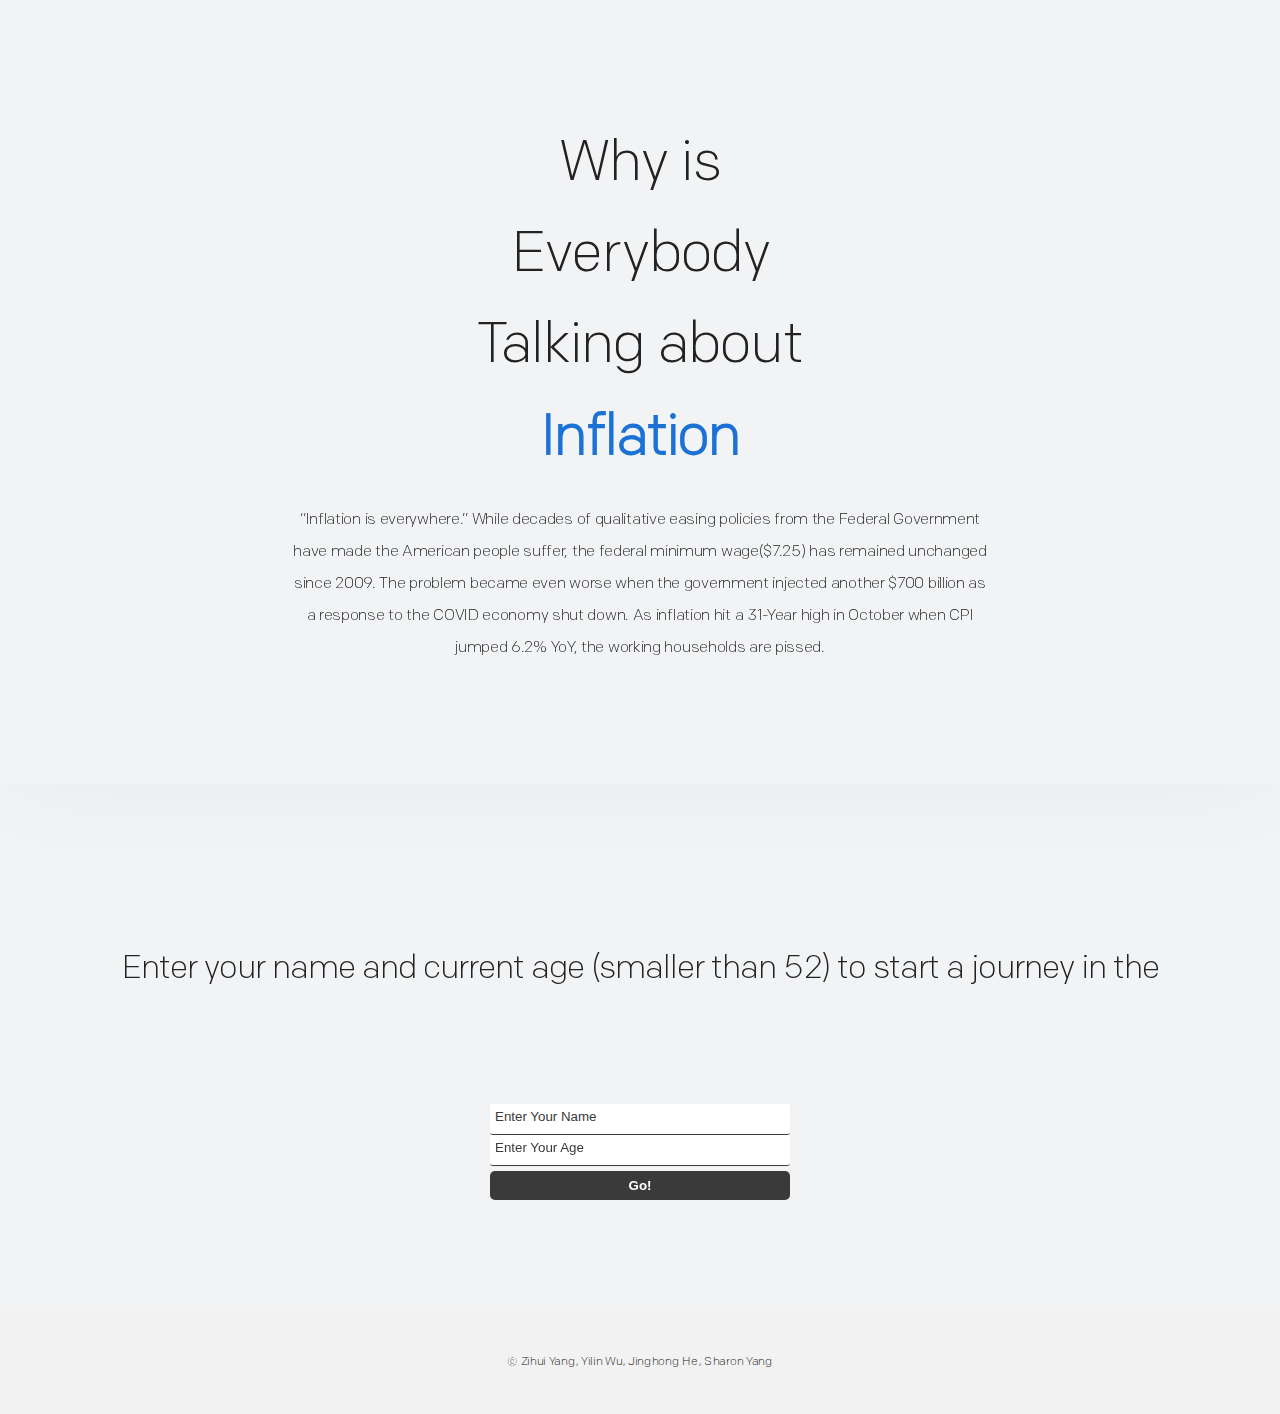
<file: index.html>
<!DOCTYPE html>
<html lang="en">

  <head>
    <meta charset="utf-8">
    <meta name="viewport" content="width=device-width, initial-scale=1.0, maximum-scale=1">
    <title>Inflation</title>
    <meta name="title" content="Inflation">
    <meta name="description" content="How inflation changed over time.">
    <meta name="author" content="@bcVizGang">
    <meta property="og:type" content="website">
    <meta property="og:url" content="https://zhyangroger.github.io/bc-vis-creative-proj/index.html">
    <meta property="og:title" content="Inflation">
    <meta property="og:description" content="How inflation changed over time.">
    <link href="images/thumbnail.jpg" rel="apple-touch-icon">
    <link href="images/favicon.ico" rel="shortcut icon">
    <link href="css/stylesIndex.css" rel="stylesheet">
    <script src="https://d3js.org/d3.v7.min.js"></script>
    <script defer src="Validation.js"></script>  
  </head>

<body>
  <div class="content">
    <div class="hero section">
      <h1 class="title" style="font-size: 57px;">Why is Everybody Talking about </h1>
      <h1 class="title" style="color: rgb(27, 114, 212); font-weight:bold; font-size: 57px;">Inflation</h1>
      <br>
      <p>
        “Inflation is everywhere.” While decades of qualitative easing policies from the Federal Government have made the American people suffer, the federal minimum wage($7.25) has remained unchanged since 2009. The problem became even worse when the government injected another $700 billion as a response to the COVID economy shut down. As inflation hit a 31-Year high in October when CPI jumped 6.2% YoY, the working households are pissed. 
      </p>
    </div>
    <div class="section section-features main-holder features" style="padding-bottom: 0px;">
      <h2 class="features" style="padding-bottom: 0px; font-size: 33px; margin-bottom: 10px;">Enter your name and current age (smaller than 52) to start a journey in the</h2>
      <h2 class="features" style="padding-bottom: 0px; font-size: 33px; margin-top: 0px; padding-top: 0px;">history of inflation in the United States</h2>
      <form id="login-form">
        <input type="text" name="name" id="name-field" class="login-form-field" placeholder="Enter Your Name">
        <input type="text" name="age" id="age-field" class="login-form-field" placeholder="Enter Your Age">
        <input type="submit" value="Go!" id="login-form-submit">
      </form>

      <div id="login-error-msg-holder">
        <p id="login-error-msg">Invalid Name <span id="error-msg-second-line">and/or Age</span></p>
      </div>
    </div>
    <footer class="footer">
      <p>&copy; Zihui Yang, Yilin Wu, Jinghong He, Sharon Yang</p>
    </footer>
    </div>
  </div>
  <script src="./js/jquery/3.4.1/jquery.min.js"></script>
<script src="js/scripts.min.js"></script>
<script>

  // Close modal on escape key
  $(document).keyup(function(e) {
    if (e.key === "Escape") {
      $('.modal').removeClass('modal-show');
      $('.content').removeClass('content-blurred');
      $('body').removeClass('no-scroll');
    }
  });

  $(function(){

    // Provider card slider
    $('.slider').flickity({
      pauseAutoPlayOnHover: false,
      prevNextButtons: false,
      cellAlign: 'center',
      draggable:  false,
      freeScroll: false,
      wrapAround: true,
      pageDots: false,
      autoPlay: 3000,
    });

    // Imbox zero slider
    $('.zero-slider').flickity({
      pauseAutoPlayOnHover: false,
      prevNextButtons: false,
      cellAlign: 'center',
      freeScroll: false,
      wrapAround: false,
      draggable: false,
      pageDots: false,
      autoPlay: 3000,
      fade: true,
    });

    // Open & close modal
    $('.modal-toggle').click(function(){
      $('.modal').toggleClass('modal-show');
      $('.content').toggleClass('content-blurred');
      $('body').toggleClass('no-scroll');
    });

    // Reserve username form
    $(".form").submit(function(e) {
      e.preventDefault();
      var $form = $(this);
      $.post($form.attr("action"), $form.serialize()).then(function() {
        $('.form-content').addClass('form-content-hide');
        $('.success').addClass('success-show');
      });
    });

    // Save user's first name
    $(".form").submit(function(e) {
      e.preventDefault();
      var value = $("#firstName").val();
      $('.first-name').text("Thank you," + " " + value + "!");
    });

    // Feather icons
    feather.replace()

    // ScrollReveal
    ScrollReveal().reveal('.hero, .title, .screen, .features, .cards, .zero-slider', {
      distance: '40px',
      duration: 2000,
      mobile: false,
      reset: false,
      opacity: 0
    });

  });
</script>

</body>

</html>
</file>
<file: css/stylesIndex.css>
@font-face {
    font-family: 'colfax-light';
    src: url("../fonts/colfax-light.woff") format("woff"), url("../fonts/colfax-light.woff2") format("woff2");
    font-weight: normal;
    font-style: normal
}

@font-face {
    font-family: 'colfax-medium';
    src: url("../fonts/colfax-medium.woff") format("woff"), url("../fonts/colfax-medium.woff2") format("woff2");
    font-weight: normal;
    font-style: normal
}

@font-face {
    font-family: 'colfax-bold';
    src: url("../fonts/colfax-bold.woff") format("woff"), url("../fonts/colfax-bold.woff2") format("woff2");
    font-weight: normal;
    font-style: normal
}

@font-face {
    font-family: 'colfax-light';
    src: url("../fonts/colfax-light.woff") format("woff"), url("../fonts/colfax-light.woff2") format("woff2");
    font-weight: normal;
    font-style: normal
}

@font-face {
    font-family: 'colfax-medium';
    src: url("../fonts/colfax-medium.woff") format("woff"), url("../fonts/colfax-medium.woff2") format("woff2");
    font-weight: normal;
    font-style: normal
}

@font-face {
    font-family: 'colfax-bold';
    src: url("../fonts/colfax-bold.woff") format("woff"), url("../fonts/colfax-bold.woff2") format("woff2");
    font-weight: normal;
    font-style: normal
}

* {
    text-decoration: none;
    list-style: none;
    outline: none;
    border: none;
    padding: 0;
    margin: 0
}

*,
*:before,
*:after {
    -o-box-sizing: border-box;
    -webkit-box-sizing: border-box;
    box-sizing: border-box
}

html,
body {
    height: 100%;
    width: 100%;
    padding: 0;
    margin: 0
}

body {
    -webkit-font-smoothing: antialiased;
    -moz-osx-font-smoothing: grayscale
}

.icon {
    vertical-align: middle;
    position: relative;
    margin-top: -2px;
    height: 20px;
    width: 20px
}

img {
    pointer-events: none
}

img {
    max-width: 100%
}

a,
.icon {
    -webkit-transition: all 0.4s ease;
    transition: all 0.4s ease
}

*::-webkit-selection {
    background-color: #000000;;
    color: #fff
}

*::-moz-selection {
    background-color: #000000;;
    color: #fff
}

*::selection {
    background-color: #000000;;
    color: #fff
}

::-webkit-scrollbar {
    display: none
}

.flex-center {
    -webkit-box-pack: center;
    -ms-flex-pack: center;
    justify-content: center;
    -webkit-box-align: center;
    -ms-flex-align: center;
    align-items: center;
    display: -webkit-box;
    display: -ms-flexbox;
    display: flex
}

.center {
    -webkit-transform: translate(-50%, -50%);
    -ms-transform: translate(-50%, -50%);
    transform: translate(-50%, -50%);
    position: absolute;
    left: 50%;
    top: 50%
}

.center-y {
    -webkit-transform: translateY(-50%);
    -ms-transform: translateY(-50%);
    transform: translateY(-50%);
    position: absolute;
    top: 50%
}

.center-x {
    -webkit-transform: translateX(-50%);
    -ms-transform: translateX(-50%);
    transform: translateX(-50%);
    position: absolute;
    left: 50%
}

input {
    border-radius: 0;
    -webkit-appearance: none;
    -moz-appearance: none;
    appearance: none;
    outline: none;
    border: 0
}

input:hover,
input:active,
input:focus {
    outline: none
}

input:-webkit-autofill {
    -webkit-box-shadow: 0 0 0 40px #fff inset !important;
    -webkit-text-fill-color: #222 !important
}

::-webkit-input-placeholder {
    color: #222
}

:-ms-input-placeholder {
    color: #222
}

::-moz-placeholder {
    color: #222
}

:-moz-placeholder {
    color: #222
}

.show-mobile {
    display: none
}

@media (max-width: 900px) {
    .hide-mobile {
        display: none !important
    }

    .show-mobile {
        display: block !important
    }
}

@font-face {
    font-family: 'colfax-light';
    src: url("../fonts/colfax-light.woff") format("woff"), url("../fonts/colfax-light.woff2") format("woff2");
    font-weight: normal;
    font-style: normal
}

@font-face {
    font-family: 'colfax-medium';
    src: url("../fonts/colfax-medium.woff") format("woff"), url("../fonts/colfax-medium.woff2") format("woff2");
    font-weight: normal;
    font-style: normal
}

@font-face {
    font-family: 'colfax-bold';
    src: url("../fonts/colfax-bold.woff") format("woff"), url("../fonts/colfax-bold.woff2") format("woff2");
    font-weight: normal;
    font-style: normal
}

* {
    text-decoration: none;
    list-style: none;
    outline: none;
    border: none;
    padding: 0;
    margin: 0
}

*,
*:before,
*:after {
    -o-box-sizing: border-box;
    -webkit-box-sizing: border-box;
    box-sizing: border-box
}

html,
body {
    height: 100%;
    width: 100%;
    padding: 0;
    margin: 0
}

body {
    -webkit-font-smoothing: antialiased;
    -moz-osx-font-smoothing: grayscale
}

.icon {
    vertical-align: middle;
    position: relative;
    margin-top: -2px;
    height: 20px;
    width: 20px
}

img {
    pointer-events: none
}

img {
    max-width: 100%
}

a,
.icon {
    -webkit-transition: all 0.4s ease;
    transition: all 0.4s ease
}

*::-webkit-selection {
    background-color: #000000;;
    color: #fff
}

*::-moz-selection {
    background-color: #000000;;
    color: #fff
}

*::selection {
    background-color: #000000;;
    color: #fff
}

::-webkit-scrollbar {
    display: none
}

.flex-center,
.hero,
.logo,
.features .row,
.modal,
.modal .modal-content {
    -webkit-box-pack: center;
    -ms-flex-pack: center;
    justify-content: center;
    -webkit-box-align: center;
    -ms-flex-align: center;
    align-items: center;
    display: -webkit-box;
    display: -ms-flexbox;
    display: flex
}

.center {
    -webkit-transform: translate(-50%, -50%);
    -ms-transform: translate(-50%, -50%);
    transform: translate(-50%, -50%);
    position: absolute;
    left: 50%;
    top: 50%
}

.center-y,
.shift.clip .word-shift:after,
.overlay-left,
.overlay-right,
form .group label {
    -webkit-transform: translateY(-50%);
    -ms-transform: translateY(-50%);
    transform: translateY(-50%);
    position: absolute;
    top: 50%
}

.center-x,
.logo,
.modal .modal-close span {
    -webkit-transform: translateX(-50%);
    -ms-transform: translateX(-50%);
    transform: translateX(-50%);
    position: absolute;
    left: 50%
}

input {
    border-radius: 0;
    -webkit-appearance: none;
    -moz-appearance: none;
    appearance: none;
    outline: none;
    border: 0
}

input:hover,
input:active,
input:focus {
    outline: none
}

input:-webkit-autofill {
    -webkit-box-shadow: 0 0 0 40px #fff inset !important;
    -webkit-text-fill-color: #222 !important
}

::-webkit-input-placeholder {
    color: #222
}

:-ms-input-placeholder {
    color: #222
}

::-moz-placeholder {
    color: #222
}

:-moz-placeholder {
    color: #222
}

.show-mobile {
    display: none
}

@media (max-width: 900px) {
    .hide-mobile {
        display: none !important
    }

    .show-mobile {
        display: block !important
    }
}

@font-face {
    font-family: 'colfax-light';
    src: url("../fonts/colfax-light.woff") format("woff"), url("../fonts/colfax-light.woff2") format("woff2");
    font-weight: normal;
    font-style: normal
}

@font-face {
    font-family: 'colfax-medium';
    src: url("../fonts/colfax-medium.woff") format("woff"), url("../fonts/colfax-medium.woff2") format("woff2");
    font-weight: normal;
    font-style: normal
}

@font-face {
    font-family: 'colfax-bold';
    src: url("../fonts/colfax-bold.woff") format("woff"), url("../fonts/colfax-bold.woff2") format("woff2");
    font-weight: normal;
    font-style: normal
}

* {
    text-decoration: none;
    list-style: none;
    outline: none;
    border: none;
    padding: 0;
    margin: 0
}

*,
*:before,
*:after {
    -o-box-sizing: border-box;
    -webkit-box-sizing: border-box;
    box-sizing: border-box
}

html,
body {
    height: 100%;
    width: 100%;
    padding: 0;
    margin: 0
}

body {
    -webkit-font-smoothing: antialiased;
    -moz-osx-font-smoothing: grayscale
}

.icon {
    vertical-align: middle;
    position: relative;
    margin-top: -2px;
    height: 20px;
    width: 20px
}

img {
    pointer-events: none
}

img {
    max-width: 100%
}

a,
.icon {
    -webkit-transition: all 0.4s ease;
    transition: all 0.4s ease
}

*::-webkit-selection {
    background-color: #000000;;
    color: #fff
}

*::-moz-selection {
    background-color: #000000;;
    color: #fff
}

*::selection {
    background-color: #000000;;
    color: #fff
}

::-webkit-scrollbar {
    display: none
}

.flex-center,
.hero,
.logo,
.features .row,
.modal,
.modal .modal-content {
    -webkit-box-pack: center;
    -ms-flex-pack: center;
    justify-content: center;
    -webkit-box-align: center;
    -ms-flex-align: center;
    align-items: center;
    display: -webkit-box;
    display: -ms-flexbox;
    display: flex
}

.center {
    -webkit-transform: translate(-50%, -50%);
    -ms-transform: translate(-50%, -50%);
    transform: translate(-50%, -50%);
    position: absolute;
    left: 50%;
    top: 50%
}

.center-y,
.shift.clip .word-shift:after,
.overlay-left,
.overlay-right,
form .group label {
    -webkit-transform: translateY(-50%);
    -ms-transform: translateY(-50%);
    transform: translateY(-50%);
    position: absolute;
    top: 50%
}

.center-x,
.logo,
.modal .modal-close span {
    -webkit-transform: translateX(-50%);
    -ms-transform: translateX(-50%);
    transform: translateX(-50%);
    position: absolute;
    left: 50%
}

input {
    border-radius: 0;
    -webkit-appearance: none;
    -moz-appearance: none;
    appearance: none;
    outline: none;
    border: 0
}

input:hover,
input:active,
input:focus {
    outline: none
}

input:-webkit-autofill {
    -webkit-box-shadow: 0 0 0 40px #fff inset !important;
    -webkit-text-fill-color: #222 !important
}

::-webkit-input-placeholder {
    color: #222
}

:-ms-input-placeholder {
    color: #222
}

::-moz-placeholder {
    color: #222
}

:-moz-placeholder {
    color: #222
}

.show-mobile {
    display: none
}

@media (max-width: 900px) {
    .hide-mobile {
        display: none !important
    }

    .show-mobile {
        display: block !important
    }
}

h1,
.h1,
.word-shift b,
.modal .modal-content .modal-title,
h2,
.h2 {
    letter-spacing: -1px;
    font-weight: normal;
    font-family: "colfax-light", sans-serif;
    line-height: 1.6;
    font-size: 40px;
    color: #222
}

h2,
.h2 {
    font-size: 36px
}

h3,
.h3 {
    letter-spacing: -1px;
    font-weight: normal;
    font-family: "colfax-bold", sans-serif;
    font-size: 16px;
    color: #000000;
}

p,
.p,
.button,
form .group input,
form .group label,
a {
    letter-spacing: -0.3px;
    font-family: "colfax-light", sans-serif;
    font-size: 16px;
    line-height: 2;
    color: #222
}

a {
    font-family: "colfax-medium", sans-serif
}

a:hover {
    color: #000000;
}

@media (max-width: 900px) {

    h1,
    .h1,
    .word-shift b,
    .modal .modal-content .modal-title,
    h2,
    .h2 {
        font-size: 30px
    }
}

body {
    background: #f2f3f5;
    font-family: "colfax-medium", sans-serif;
    text-align: center;
    color: #222
}

body.no-scroll {
    overflow: hidden
}

button {
    -webkit-appearance: none;
    -webkit-transition: all 0.4s ease;
    transition: all 0.4s ease;
    -moz-appearance: none;
    appearance: none;
    cursor: pointer
}

.button {
    -webkit-box-shadow: 0 20px 30px -10px rgba(54, 54, 54, 0.6);
    box-shadow: 0 20px 30px -10px rgba(54, 54, 54, 0.6);
    padding: 12px 30px 10px;
    letter-spacing: -0.5px;
    display: inline-block;
    border-radius: 100px;
    font-family: "colfax-medium", sans-serif;
    -webkit-transition: all 0.4s ease;
    transition: all 0.4s ease;
    text-align: center;
    position: relative;
    background: #000000;;
    cursor: pointer;
    color: #fff;
    width: auto;
    z-index: 2
}

.button:hover {
    -webkit-box-shadow: 0 30px 40px -10px rgba(54, 54, 54, 0.8);
    box-shadow: 0 30px 40px -10px rgba(54, 54, 54, 0.8);
    -webkit-transform: scale(1.04);
    -ms-transform: scale(1.04);
    transform: scale(1.04);
    color: #fff
}

.button:active {
    -webkit-box-shadow: 0 20px 30px -10px rgba(54, 54, 54, 0.6);
    box-shadow: 0 20px 30px -10px rgba(54, 54, 54, 0.6);
    -webkit-transform: scale(1);
    -ms-transform: scale(1);
    transform: scale(1)
}

.button:before {
    -webkit-animation: pulse 2s ease infinite;
    animation: pulse 2s ease infinite;
    background: rgba(54, 54, 54, 0.4);
    border-radius: 100px;
    position: absolute;
    content: "";
    z-index: -1;
    bottom: 0;
    right: 0;
    left: 0;
    top: 0
}

.button.white {
    -webkit-box-shadow: 0 20px 30px -10px rgba(34, 34, 34, 0.2);
    box-shadow: 0 20px 30px -10px rgba(34, 34, 34, 0.2);
    background: #fff;
    color: #222
}

.button.white:before {
    background: rgba(255, 255, 255, 0.4)
}

.button.white:hover {
    -webkit-box-shadow: 0 30px 40px -10px rgba(34, 34, 34, 0.4);
    box-shadow: 0 30px 40px -10px rgba(34, 34, 34, 0.4)
}

@-webkit-keyframes pulse {
    0% {
        -webkit-transform: scale(1);
        transform: scale(1)
    }

    50% {
        opacity: 0.2
    }

    100% {
        -webkit-transform: scale(1.2, 1.4);
        transform: scale(1.2, 1.4);
        opacity: 0
    }
}

@keyframes pulse {
    0% {
        -webkit-transform: scale(1);
        transform: scale(1)
    }

    50% {
        opacity: 0.2
    }

    100% {
        -webkit-transform: scale(1.2, 1.4);
        transform: scale(1.2, 1.4);
        opacity: 0
    }
}

.shift {
    max-width: 100% !important;
    width: 100% !important
}

.shift.clip span {
    display: inline-block
}

.shift.clip .word-shift {
    overflow: hidden
}

.shift.clip .word-shift:after {
    background-color: #000000;;
    border-radius: 2px;
    content: '';
    height: 80%;
    width: 2px;
    right: 0
}

.shift.clip b {
    opacity: 0
}

.shift.clip b.is-visible {
    opacity: 1
}

.word-shift {
    display: inline-block;
    position: relative;
    text-align: left
}

.word-shift b {
    display: inline-block;
    white-space: nowrap;
    position: absolute;
    left: 0;
    top: 0
}

.word-shift b.is-visible {
    position: relative
}

.word-shift b {
    opacity: 0
}

.word-shift b.is-visible {
    opacity: 1
}

.hero {
    padding: 130px 0 10px;
    -webkit-box-orient: vertical;
    -webkit-box-direction: normal;
    -ms-flex-direction: column;
    flex-direction: column;
    width: 100%
}

.hero .button {
    margin-top: 30px
}

.logo {
    height: 100px;
    width: 100px;
    z-index: 2;
    top: 0
}

.logo img {
    -webkit-transition: all 0.4s ease;
    transition: all 0.4s ease;
    width: 41px
}

.logo:hover img {
    -webkit-transform: scaleX(-1);
    -ms-transform: scaleX(-1);
    transform: scaleX(-1)
}

.screen-wrapper {
    max-width: 1800px;
    margin: auto;
    position: relative;
    overflow: hidden;
    z-index: 2;
    padding: 0 10%;
}

.screen-wrapper .screen {
    margin: 0 auto -140px;
    width: 1400px
}

.title {
    position: relative;
    max-width: 90%;
    margin: 0 auto;
    width: 400px
}



.subtitle {
    margin: 16px 0 0 -4px;
    font-size: 12px
}

.subtitle img {
    position: relative;
    opacity: 0.4;
    width: 10px;
    left: 4px;
    top: 1px
}

.title.wide {
    width: 600px
}

.section {
    position: relative;
    padding: 120px 0
}

.section:nth-child(odd) {
    -webkit-box-shadow: 0 0 100px rgba(34, 34, 34, 0.04);
    box-shadow: 0 0 100px rgba(34, 34, 34, 0.04)
}

.section-features {
    padding: 80px 0 40px
}

.section-features p {
    margin: 0 auto;
    max-width: 80%
}

.hero p{
    max-width: 700px;
}

.section-providers {
    padding: 120px 0 0
}

.section.imagery .zero-slider {
    margin-top: 80px
}

.section.imagery .zero-slider .slide {
    max-width: 90%;
    width: 900px
}

.section.imagery .zero-slider .slide.is-selected img {
    -webkit-transform: none !important;
    -ms-transform: none !important;
    transform: none !important;
    width: 100%
}

.section.imagery .zero-slider .flickity-viewport {
    overflow: hidden
}

.section.cta {
    overflow: hidden;
    padding: 0
}

.section.cta .cta-content {
    position: absolute;
    margin-top: 120px;
    width: 100%;
    z-index: 2
}

.section.cta .cta-content .title {
    color: #fff
}

.section.cta .cta-content .subtitle {
    opacity: 0.4
}

.section.cta .cta-content .subtitle {
    color: #fff
}

.section.cta .cta-content .subtitle img {
    -webkit-filter: invert(100%);
    filter: invert(100%)
}

.section.cta .cta-content .button {
    margin-top: 30px
}

.section.cta .zero-slider .slide {
    width: 100%
}

.section.cta .zero-slider .slide img {
    width: 100%
}

.section.cta .cta-content .subtitle {
    opacity: 0.8
}

.overlay-left,
.overlay-right {
    pointer-events: none;
    -o-object-fit: cover;
    object-fit: cover;
    height: 100%;
    width: 300px;
    z-index: 2
}

.overlay-left {
    left: 0
}

.overlay-right {
    right: 0
}

.overlay-top,
.overlay-bottom {
    position: absolute;
    -o-object-fit: cover;
    object-fit: cover;
    height: 400px;
    width: 100%;
    z-index: 2;
    left: 0
}

.overlay-top {
    top: -1px
}

.overlay-bottom {
    bottom: 100px
}

.content {
    -webkit-transition: all 0.4s ease;
    transition: all 0.4s ease
}

.content-blurred {
    -webkit-filter: blur(40px);
    filter: blur(40px)
}

@media (max-width: 900px) {
    .hero {
        padding: 140px 0 60px
    }

    .screen-wrapper .screen {
        margin: 0 auto -40px;
        max-width: none;
        width: 600px
    }

    .section {
        padding: 80px 0
    }

    .section-features {
        padding: 40px 0 0
    }

    .section-providers {
        padding: 80px 0 0
    }

    .section.imagery {
        padding: 80px 0 0
    }

    .section.imagery .zero-slider {
        margin: 40px auto -20px
    }

    .section.cta .title {
        margin-top: 60px
    }

    .section.cta .zero-slider {
        height: 600px
    }

    .section.cta .zero-slider .slide {
        width: 1000px
    }

    .section.cta .cta-content {
        margin-top: 0
    }

    .overlay-top,
    .overlay-bottom {
        height: 80px
    }
}

.features {
    padding: 80px 0 100px;
    position: relative;
    overflow: hidden;
    width: 100%
}

.features .row {
    white-space: nowrap;
    margin: 4px 0
}

.features .feature {
    -webkit-box-shadow: 0 20px 30px -10px rgba(34, 34, 34, 0.1);
    box-shadow: 0 20px 30px -10px rgba(34, 34, 34, 0.1);
    padding: 20px 26px 16px 24px;
    border-radius: 4px;
    background: #fff;
    margin: 10px
}

.features .feature .icon {
    margin-right: 8px
}

.features .donts .icon {
    color: #B2B2B2
}

.features .dos .icon {
    color: #000000;
}

.features .donts {
    -webkit-animation: scrollLeft 80s linear infinite;
    animation: scrollLeft 80s linear infinite
}

.features .dos {
    -webkit-animation: scrollRight 80s linear infinite;
    animation: scrollRight 80s linear infinite
}

.features .overlay-bottom {
    bottom: -1px
}

@-webkit-keyframes scrollLeft {
    0% {
        -webkit-transform: translateX(0);
        transform: translateX(0)
    }

    100% {
        -webkit-transform: translateX(-60%);
        transform: translateX(-60%)
    }
}

@keyframes scrollLeft {
    0% {
        -webkit-transform: translateX(0);
        transform: translateX(0)
    }

    100% {
        -webkit-transform: translateX(-60%);
        transform: translateX(-60%)
    }
}

@-webkit-keyframes scrollRight {
    0% {
        -webkit-transform: translateX(0);
        transform: translateX(0)
    }

    100% {
        -webkit-transform: translateX(60%);
        transform: translateX(60%)
    }
}

@keyframes scrollRight {
    0% {
        -webkit-transform: translateX(0);
        transform: translateX(0)
    }

    100% {
        -webkit-transform: translateX(60%);
        transform: translateX(60%)
    }
}

@-webkit-keyframes scrollUp {
    0% {
        -webkit-transform: translateY(0);
        transform: translateY(0)
    }

    100% {
        -webkit-transform: translateY(-60%);
        transform: translateY(-60%)
    }
}

@keyframes scrollUp {
    0% {
        -webkit-transform: translateY(0);
        transform: translateY(0)
    }

    100% {
        -webkit-transform: translateY(-60%);
        transform: translateY(-60%)
    }
}

@-webkit-keyframes scrollDown {
    0% {
        -webkit-transform: translateY(0);
        transform: translateY(0)
    }

    100% {
        -webkit-transform: translateY(60%);
        transform: translateY(60%)
    }
}

@keyframes scrollDown {
    0% {
        -webkit-transform: translateY(0);
        transform: translateY(0)
    }

    100% {
        -webkit-transform: translateY(60%);
        transform: translateY(60%)
    }
}

@media (max-width: 900px) {
    .features {
        -ms-flex-pack: distribute;
        justify-content: space-around;
        margin: 20px auto 0;
        -webkit-box-orient: horizontal;
        -webkit-box-direction: normal;
        -ms-flex-direction: row;
        flex-direction: row;
        padding: 40px 0;
        height: 300px;
        display: -webkit-box;
        display: -ms-flexbox;
        display: flex;
        width: 90%
    }

    .features .feature {
        padding: 10px 12px 8px;
        text-align: left;
        font-size: 12px;
        margin: 6px 0
    }

    .features .row {
        -webkit-box-orient: vertical;
        -webkit-box-direction: normal;
        -ms-flex-direction: column;
        flex-direction: column;
        -webkit-box-align: stretch;
        -ms-flex-align: stretch;
        align-items: stretch
    }

    .donts {
        -webkit-animation: scrollUp 20s linear infinite !important;
        animation: scrollUp 20s linear infinite !important
    }

    .dos {
        -webkit-animation: scrollDown 20s linear infinite !important;
        animation: scrollDown 20s linear infinite !important
    }
}

.cards {
    pointer-events: none;
    position: relative
}

.flickity-viewport {
    overflow: visible
}

.slider {
    padding: 120px 0 100px;
    position: relative;
    overflow: hidden;
    width: 100%
}

.slider .slide img {
    -webkit-transform: scale(1);
    -ms-transform: scale(1);
    transform: scale(1);
    -webkit-transition: all 0.4s ease;
    transition: all 0.4s ease;
    max-width: none;
    opacity: 0.4
}

.slider .slide.is-selected img {
    -webkit-transform: scale(1.2);
    -ms-transform: scale(1.2);
    transform: scale(1.2);
    opacity: 1
}

@media (max-width: 900px) {
    .slider {
        padding: 100px 0 40px
    }
}

.modal {
    background: rgba(255, 255, 255, 0.8);
    pointer-events: none;
    -webkit-transition: all 0.4s ease;
    transition: all 0.4s ease;
    text-align: center;
    overflow: hidden;
    position: fixed;
    height: 100vh;
    width: 100%;
    opacity: 0;
    z-index: 8
}

.modal .modal-close {
    position: absolute;
    background: none;
    height: 100px;
    width: 100px;
    z-index: 2;
    right: 0;
    top: 0
}

.modal .modal-close span {
    font-family: "colfax-light", sans-serif;
    pointer-events: none;
    letter-spacing: 1px;
    -webkit-transition: all 0.4s ease;
    transition: all 0.4s ease;
    font-size: 8px;
    bottom: 14px
}

.modal .modal-close:hover .icon {
    -webkit-transform: rotate(90deg) scale(1);
    -ms-transform: rotate(90deg) scale(1);
    transform: rotate(90deg) scale(1)
}

.modal .modal-close:active {
    -webkit-transform: scale(0.9);
    -ms-transform: scale(0.9);
    transform: scale(0.9)
}

.modal .modal-close:hover span {
    opacity: 0;
    bottom: 0
}

.modal .modal-close .icon {
    -webkit-transform: scale(0.9);
    -ms-transform: scale(0.9);
    transform: scale(0.9);
    height: 36px;
    width: 36px
}

.modal .modal-content {
    -webkit-overflow-scrolling: touch;
    -webkit-transform: translateY(40px);
    -ms-transform: translateY(40px);
    transform: translateY(40px);
    -webkit-box-orient: vertical;
    -webkit-box-direction: normal;
    -ms-flex-direction: column;
    flex-direction: column;
    -webkit-transition: all 0.4s ease;
    transition: all 0.4s ease;
    position: relative;
    overflow: scroll;
    padding: 60px 0;
    max-width: 90%
}

.modal .modal-content .modal-title {
    letter-spacing: -2.5px;
    margin: 40px auto 4px;
    font-size: 40px
}

.modal .modal-content .modal-subtitle {
    width: 340px;
    margin: 0 auto;

}

.modal .modal-content .button {
    margin-top: 20px
}

.modal-show {
    pointer-events: all;
    opacity: 1
}

.modal-show .modal-content {
    -webkit-transform: translateY(0);
    -ms-transform: translateY(0);
    transform: translateY(0)
}

form {
    margin: 50px auto 0;
    width: 300px
}

form .group {
    margin-bottom: 40px;
    position: relative;
    width: 100%
}

form .group input {
    border-bottom: 1px solid #B2B2B2;
    background: none;
    font-size: 20px;
    padding: 8px 0;
    width: 100%
}

form .group label {
    pointer-events: none;
    -webkit-transition: all 0.4s ease;
    transition: all 0.4s ease;
    font-size: 20px;
    left: 0
}

form .group .border {
    -webkit-transform-origin: 0 0;
    -ms-transform-origin: 0 0;
    transform-origin: 0 0;
    -webkit-transform: scaleX(0);
    -ms-transform: scaleX(0);
    transform: scaleX(0);
    -webkit-transition: all 0.4s ease;
    transition: all 0.4s ease;
    position: absolute;
    background: #000000;;
    height: 1px;
    width: 100%;
    bottom: 0;
    left: 0
}

form .group input:focus+label,
form .group input:not(:placeholder-shown)+label {
    font-size: 16px;
    color: #000000;;
    top: 0%
}

form .group input:focus+label+.border {
    -webkit-transform: scaleX(1) !important;
    -ms-transform: scaleX(1) !important;
    transform: scaleX(1) !important
}

form .group input:focus+label+.border+.at,
form .group input:not(:placeholder-shown)+label+.border+.at {
    opacity: 1;
    left: 0
}

form .button {
    margin: 0 auto
}

.form-content {
    -webkit-transition: all 0.4s ease;
    transition: all 0.4s ease
}

.form-content-hide {
    -webkit-transform: translateY(40px);
    -ms-transform: translateY(40px);
    transform: translateY(40px);
    pointer-events: none;
    opacity: 0
}

.success {
    -webkit-transform: translateX(-50%) translateY(40px);
    -ms-transform: translateX(-50%) translateY(40px);
    transform: translateX(-50%) translateY(40px);
    -webkit-transition: all 0.4s ease;
    transition: all 0.4s ease;
    position: absolute;
    max-width: 90%;
    width: 400px;
    opacity: 0;
    left: 50%
}

.success .modal-title {
    margin: 100px auto 4px !important
}

.success-show {
    -webkit-transform: translateX(-50%) translateY(0);
    -ms-transform: translateX(-50%) translateY(0);
    transform: translateX(-50%) translateY(0);
    pointer-events: all;
    opacity: 1
}

.footer {
    /* -webkit-box-shadow: 0 0 200px rgba(34, 34, 34, 0.4);
    box-shadow: 0 0 200px rgba(34, 34, 34, 0.4);
    background: #fff;
    position: relative;
    margin-top: -6px;
    padding: 60px 0;
    z-index: 2; */

    line-height: 1.33341;
    font-weight: 400;
    letter-spacing: -.01em;
    background-color: #f2f2f2;
    overflow: hidden;
    position: relative;
    z-index: 1;
    padding: 40px 0;
    /* padding-bottom: 5px; */
}

.footer p {
    color: #222;
    font-size: 12px;
}

@media (max-width: 900px) {
    .modal .modal-close {
        height: 80px;
        width: 80px
    }

    .modal .modal-content {
        padding: 40px 0
    }

    .modal .modal-content .modal-title {
        letter-spacing: -1px;
        font-size: 26px
    }

    form {
        margin: 40px auto 0
    }

    form .group {
        margin-bottom: 30px
    }

    form .group input,
    form .group label {
        font-size: 16px
    }

    form .button {
        margin: 40px auto 0;
        font-size: 18px
    }
}

@font-face {
    font-family: 'colfax-light';
    src: url("../fonts/colfax-light.woff") format("woff"), url("../fonts/colfax-light.woff2") format("woff2");
    font-weight: normal;
    font-style: normal
}

@font-face {
    font-family: 'colfax-medium';
    src: url("../fonts/colfax-medium.woff") format("woff"), url("../fonts/colfax-medium.woff2") format("woff2");
    font-weight: normal;
    font-style: normal
}

@font-face {
    font-family: 'colfax-bold';
    src: url("../fonts/colfax-bold.woff") format("woff"), url("../fonts/colfax-bold.woff2") format("woff2");
    font-weight: normal;
    font-style: normal
}

* {
    text-decoration: none;
    list-style: none;
    outline: none;
    border: none;
    padding: 0;
    margin: 0
}

*,
*:before,
*:after {
    -o-box-sizing: border-box;
    -webkit-box-sizing: border-box;
    box-sizing: border-box
}

html,
body {
    height: 100%;
    width: 100%;
    padding: 0;
    margin: 0
}

body {
    -webkit-font-smoothing: antialiased;
    -moz-osx-font-smoothing: grayscale
}

.icon {
    vertical-align: middle;
    position: relative;
    margin-top: -2px;
    height: 20px;
    width: 20px
}

img {
    pointer-events: none
}

img {
    max-width: 100%
}

a,
.icon {
    -webkit-transition: all 0.4s ease;
    transition: all 0.4s ease
}

*::-webkit-selection {
    background-color: #000000;;
    color: #fff
}

*::-moz-selection {
    background-color: #000000;;
    color: #fff
}

*::selection {
    background-color: #000000;;
    color: #fff
}

::-webkit-scrollbar {
    display: none
}

.flex-center {
    -webkit-box-pack: center;
    -ms-flex-pack: center;
    justify-content: center;
    -webkit-box-align: center;
    -ms-flex-align: center;
    align-items: center;
    display: -webkit-box;
    display: -ms-flexbox;
    display: flex
}

.center {
    -webkit-transform: translate(-50%, -50%);
    -ms-transform: translate(-50%, -50%);
    transform: translate(-50%, -50%);
    position: absolute;
    left: 50%;
    top: 50%
}

.center-y {
    -webkit-transform: translateY(-50%);
    -ms-transform: translateY(-50%);
    transform: translateY(-50%);
    position: absolute;
    top: 50%
}

.center-x {
    -webkit-transform: translateX(-50%);
    -ms-transform: translateX(-50%);
    transform: translateX(-50%);
    position: absolute;
    left: 50%
}

input {
    border-radius: 0;
    -webkit-appearance: none;
    -moz-appearance: none;
    appearance: none;
    outline: none;
    border: 0
}

input:hover,
input:active,
input:focus {
    outline: none
}

input:-webkit-autofill {
    -webkit-box-shadow: 0 0 0 40px #fff inset !important;
    -webkit-text-fill-color: #222 !important
}

::-webkit-input-placeholder {
    color: #222
}

:-ms-input-placeholder {
    color: #222
}

::-moz-placeholder {
    color: #222
}

:-moz-placeholder {
    color: #222
}

.show-mobile {
    display: none
}

@media (max-width: 900px) {
    .hide-mobile {
        display: none !important
    }

    .show-mobile {
        display: block !important
    }
}

h1,
.h1,
h2,
.h2 {
    letter-spacing: -1px;
    font-weight: normal;
    font-family: "colfax-light", sans-serif;
    line-height: 1.6;
    font-size: 40px;
    color: #222
}

h2,
.h2 {
    font-size: 36px
}

h3,
.h3 {
    letter-spacing: -1px;
    font-weight: normal;
    font-family: "colfax-bold", sans-serif;
    font-size: 16px;
    color: #000000;
}

p,
.p,
a {
    letter-spacing: -0.3px;
    font-family: "colfax-light", sans-serif;
    font-size: 16px;
    line-height: 2;
    color: #222
}

a {
    font-family: "colfax-medium", sans-serif
}

a:hover {
    color: #000000;
}

@media (max-width: 900px) {

    h1,
    .h1,
    h2,
    .h2 {
        font-size: 30px
    }
}

/*# sourceMappingURL=styles.css.map */

@media (max-width: 600px) {
    .screen-wrapper {
        padding: 0;
    }
}

/* @media (max-width: 900px) {
    .screen-wrapper {
        padding: 0 6%;
    }
} */

@media only screen and (min-width: 1200px) {
    .screen-wrapper {
        padding: 0 12%;
    }
}


.outerVideoWrapper2{
    margin: 40px 0;
    width: 100%;
    height: auto;
    z-index: 1;
}

.videoWrapper {
    position: relative;
    max-width: 100%;
    height: 0px;
    overflow: hidden;
    background: #dcddde;
    padding-bottom: 56.25%;
}
.videoWrapper iframe {
    position: absolute;
    border: none;
    width: 100%;
    height: 100%;
    top: 0px;
    left: 0px;
    margin: 0em;
    padding: 0em;
}

.video, .videowrapper {
    width: 100%;
    display: -webkit-box;
    display: -ms-flexbox;
    display: flex;
    -webkit-box-orient: vertical;
    -webkit-box-direction: normal;
    -ms-flex-flow: column nowrap;
    flex-flow: column nowrap;
    -webkit-box-pack: start;
    -ms-flex-pack: start;
    justify-content: flex-start;
    -webkit-box-align: start;
    -ms-flex-align: start;
    align-items: flex-start;
}

.video .embedwrapper {
    margin: 40px 0;
    width: 100%;
    height: auto;
    z-index: 1;
}

/* logo flip */
.flip-container{
    perspective:1000;
  }
  
  .flip-container:hover .flipper { 
    transform: rotateY(180deg);  	
  }  
  
  /*speed of transition*/
  .flipper{
    transition: 1s;  	
    transform-style: preserve-3d;    	
    position: relative; 
  }
  
  .flip-container, .front, .back {  	
    width: 200px;
    height: 100px;
    border-radius: 50%;
    margin: 0 auto;
    background: gainsboro;

  }
  
  .front, .back {  	
    backface-visibility: hidden;    	
    position: absolute;  	
    top: 0;  	
     left: 0;  
  }
  
  .front {
    background: url('../images/logodo.png') no-repeat center;
    z-index: 2; 
  }    
  
  .back {
    background: url('../images/Doomout.png') no-repeat center; 
    -ms-transform: rotateY(180deg);
    -webkit-transform: rotateY(180deg);
    transform: rotateY(180deg);

  }

  #main-holder {
    width: 50%;
    height: 70%;
    display: grid;
    justify-items: center;
    align-items: center;
    background-color: white;
    border-radius: 7px;
    box-shadow: 0px 0px 5px 2px black;
    }
    
    #login-error-msg-holder {
    width: 100%;
    height: 100%;
    display: grid;
    justify-items: center;
    align-items: center;
    padding-top: 50px;
    }
    
    #login-error-msg {
    width: 23%;
    text-align: center;
    margin: 0;
    padding: 5px;
    font-size: 12px;
    font-weight: bold;
    color: #8a0000;
    border: 1px solid #8a0000;
    background-color: #e58f8f;
    opacity: 0;
    }
    
    #error-msg-second-line {
    display: block;
    }
    
    #login-form {
    align-self: flex-start;
    display: grid;
    justify-items: center;
    align-items: center;
    }
    
    .login-form-field::placeholder {
    color: #3a3a3a;
    }
    
    .login-form-field {
    border: none;
    border-bottom: 1px solid #3a3a3a;
    margin-bottom: 10px;
    border-radius: 3px;
    outline: none;
    padding: 0px 0px 5px 5px;
    width: 100%;
    height:100%;
    }
    
    #login-form-submit {
    width: 100%;
    padding: 7px;
    border: none;
    border-radius: 5px;
    color: white;
    font-weight: bold;
    background-color: #3a3a3a;
    cursor: pointer;
    outline: none;
    }
</file>
